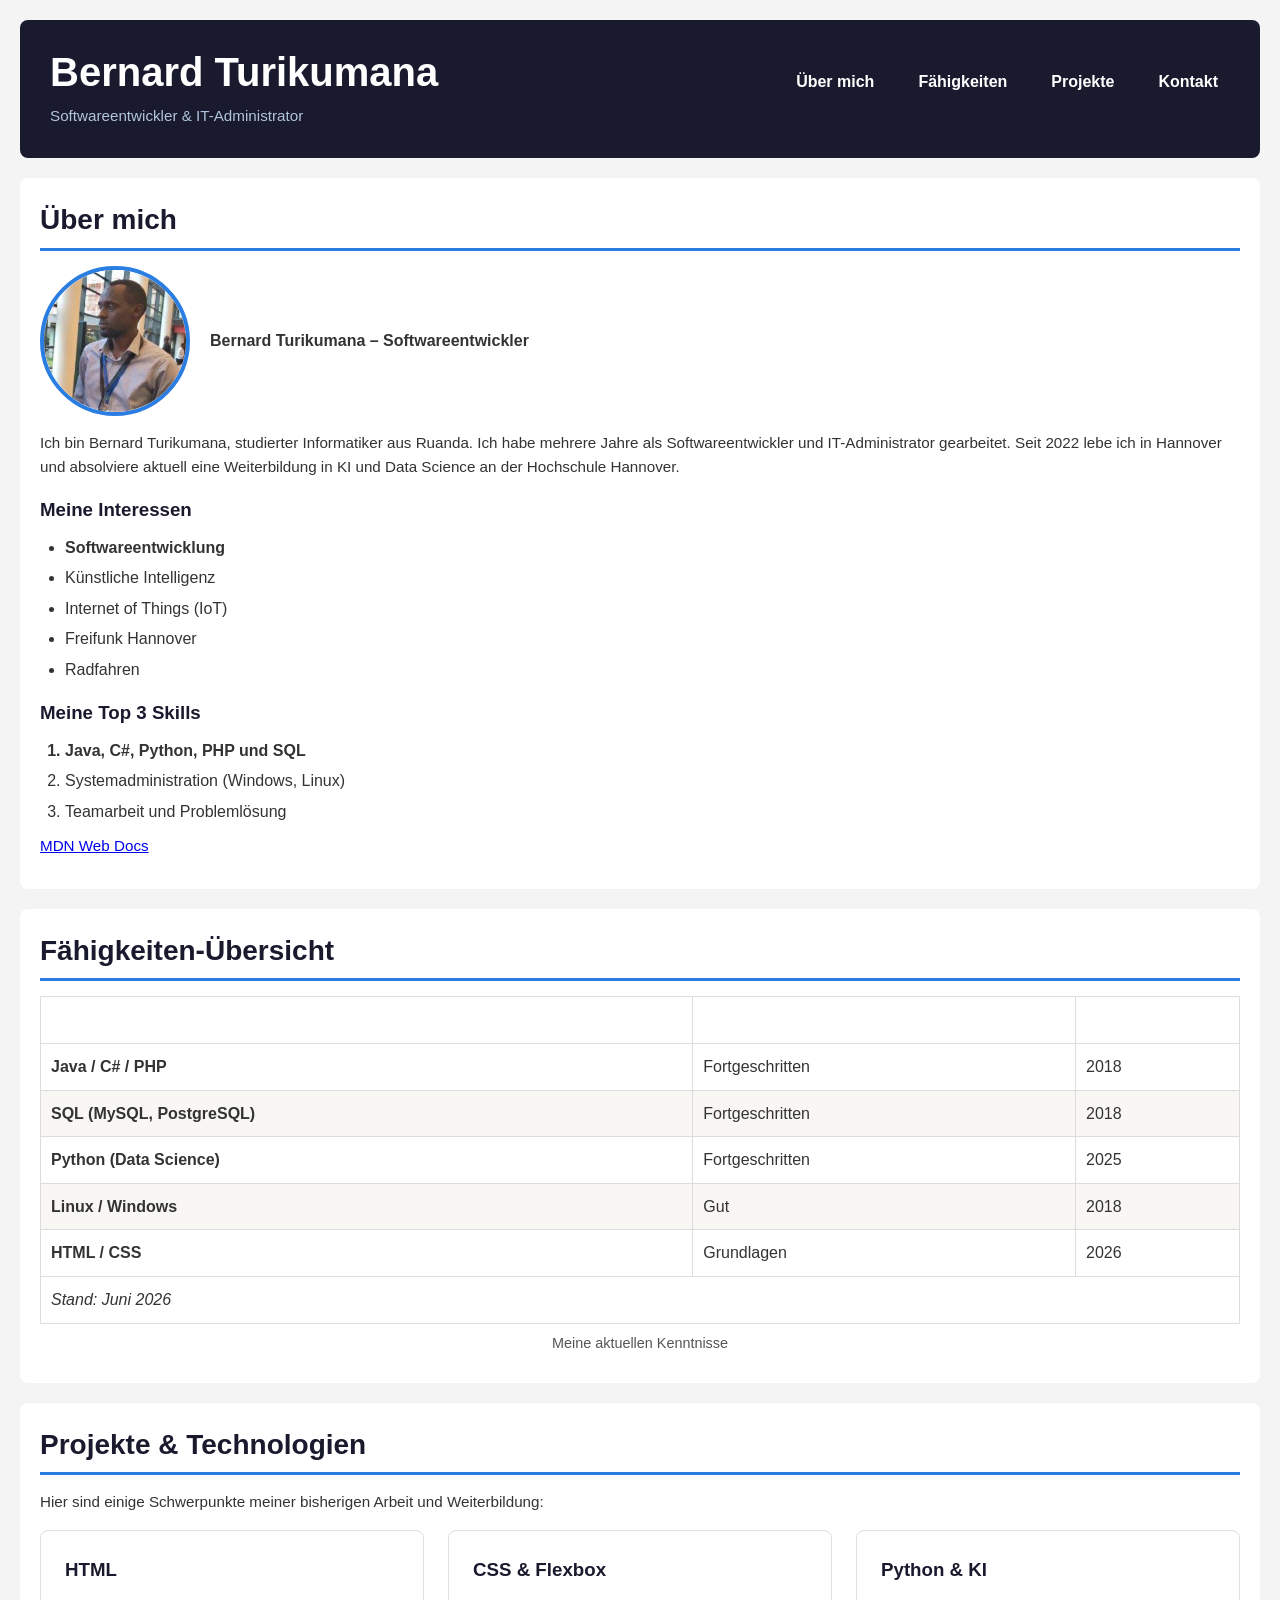
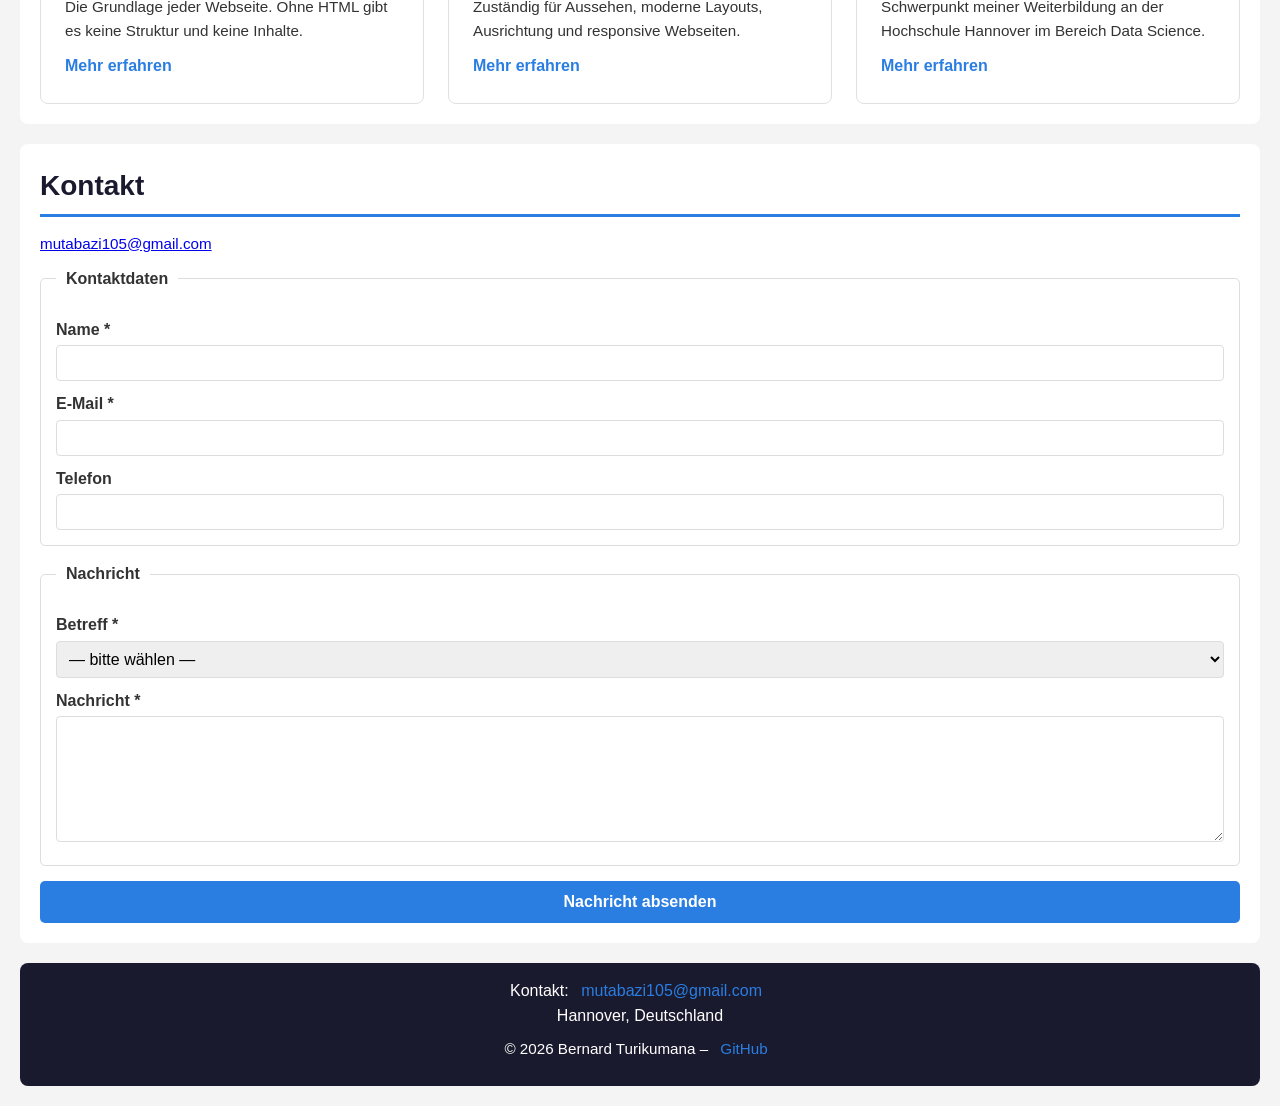
<file: index.html>
<!DOCTYPE html>
<html lang="de">
<head>
    <meta charset="UTF-8">
    <meta name="viewport" content="width=device-width, initial-scale=1.0">
    <title>Bernard Turikumana – Portfolio</title>
    <meta name="description" content="Bernard Turikumana ist Softwareentwickler und IT-Administrator aus Hannover mit Schwerpunkt auf Java, C#, Python, KI und Data Science.">

    <link rel="stylesheet" href="CSS/style.css">
</head>
<body>

    <!-- ============================================================ -->
    <!-- HEADER & NAVIGATION (Horizontal Layout: Inhalt links, Navigation rechts) -->
    <!-- ============================================================ -->
    <header>
        <div class="header-content">
            <h1>Bernard Turikumana</h1>
            <p>Softwareentwickler &amp; IT-Administrator</p>
        </div>

        <nav aria-label="Hauptnavigation">
            <ul>
                <li><a href="#ueber-mich">Über mich</a></li>
                <li><a href="#faehigkeiten">Fähigkeiten</a></li>
                <li><a href="#projekte">Projekte</a></li>
                <li><a href="#kontakt">Kontakt</a></li>
            </ul>
        </nav>
    </header>

    <!-- ============================================================ -->
    <!-- ÜBER MICH                                                     -->
    <!-- ============================================================ -->
    <section id="ueber-mich" aria-labelledby="h-ueber-mich">
        <h2 id="h-ueber-mich">Über mich</h2>

        <figure>
            <img
                src="bilder/foto.jpg"
                alt="Porträtfoto von Bernard Turikumana"
                width="150"
                height="150"
                loading="lazy"
            >
            <figcaption>Bernard Turikumana – Softwareentwickler</figcaption>
        </figure>

        <p>
            Ich bin Bernard Turikumana, studierter Informatiker aus Ruanda. Ich habe mehrere Jahre als
            Softwareentwickler und IT-Administrator gearbeitet. Seit 2022 lebe ich in Hannover und
            absolviere aktuell eine Weiterbildung in KI und Data Science an der Hochschule Hannover.
        </p>

        <h3>Meine Interessen</h3>
        <ul>
            <li>Softwareentwicklung</li>
            <li>Künstliche Intelligenz</li>
            <li>Internet of Things (IoT)</li>
            <li>Freifunk Hannover</li>
            <li>Radfahren</li>
        </ul>

        <h3>Meine Top 3 Skills</h3>
        <ol>
            <li>Java, C#, Python, PHP und SQL</li>
            <li>Systemadministration (Windows, Linux)</li>
            <li>Teamarbeit und Problemlösung</li>
        </ol>

        <p>
            <a href="https://developer.mozilla.org/de/docs/Web/HTML" target="_blank" rel="noopener noreferrer">MDN Web Docs</a>
        </p>
    </section>

    <!-- ============================================================ -->
    <!-- FÄHIGKEITEN (TABELLE)                                        -->
    <!-- ============================================================ -->
    <section id="faehigkeiten" aria-labelledby="h-faehigkeiten">
        <h2 id="h-faehigkeiten">Fähigkeiten-Übersicht</h2>

        <table>
            <caption>Meine aktuellen Kenntnisse</caption>
            <thead>
                <tr>
                    <th scope="col">Bereich</th>
                    <th scope="col">Kenntnisstand</th>
                    <th scope="col">Seit</th>
                </tr>
            </thead>
            <tbody>
                <tr>
                    <th scope="row">Java / C# / PHP</th>
                    <td>Fortgeschritten</td>
                    <td>2018</td>
                </tr>
                <tr>
                    <th scope="row">SQL (MySQL, PostgreSQL)</th>
                    <td>Fortgeschritten</td>
                    <td>2018</td>
                </tr>
                <tr>
                    <th scope="row">Python (Data Science)</th>
                    <td>Fortgeschritten</td>
                    <td>2025</td>
                </tr>
                <tr>
                    <th scope="row">Linux / Windows</th>
                    <td>Gut</td>
                    <td>2018</td>
                </tr>
                <tr>
                    <th scope="row">HTML / CSS</th>
                    <td>Grundlagen</td>
                    <td>2026</td>
                </tr>
            </tbody>
            <tfoot>
                <tr>
                    <td colspan="3">Stand: <time datetime="2026-06">Juni 2026</time></td>
                </tr>
            </tfoot>
        </table>
    </section>

    <!-- ============================================================ -->
    <!-- PROJEKTE & KARTEN-LAYOUT                                     -->
    <!-- ============================================================ -->
    <section id="projekte" aria-labelledby="h-projekte">
        <h2 id="h-projekte">Projekte &amp; Technologien</h2>
        <p>Hier sind einige Schwerpunkte meiner bisherigen Arbeit und Weiterbildung:</p>

        <div class="karten-container">
            <article class="karte">
                <h3>HTML</h3>
                <p>Die Grundlage jeder Webseite. Ohne HTML gibt es keine Struktur und keine Inhalte.</p>
                <a href="#">Mehr erfahren</a>
            </article>

            <article class="karte">
                <h3>CSS &amp; Flexbox</h3>
                <p>Zuständig für Aussehen, moderne Layouts, Ausrichtung und responsive Webseiten.</p>
                <a href="#">Mehr erfahren</a>
            </article>

            <article class="karte">
                <h3>Python &amp; KI</h3>
                <p>Schwerpunkt meiner Weiterbildung an der Hochschule Hannover im Bereich Data Science.</p>
                <a href="#">Mehr erfahren</a>
            </article>
        </div>
    </section>

    <!-- ============================================================ -->
    <!-- KONTAKTFORMULAR                                               -->
    <!-- ============================================================ -->
    <section id="kontakt" aria-labelledby="h-kontakt">
        <h2 id="h-kontakt">Kontakt</h2>

        <p>
            <a href="mailto:mutabazi105@gmail.com">mutabazi105@gmail.com</a>
        </p>

        <form action="/kontakt" method="post" aria-label="Kontaktformular">

            <fieldset>
                <legend>Kontaktdaten</legend>

                <label for="name">Name *</label>
                <input type="text" id="name" name="name" required minlength="2">

                <label for="email">E-Mail *</label>
                <input type="email" id="email" name="email" required>

                <label for="telefon">Telefon</label>
                <input type="tel" id="telefon" name="telefon">
            </fieldset>

            <fieldset>
                <legend>Nachricht</legend>

                <label for="betreff">Betreff *</label>
                <select id="betreff" name="betreff" required>
                    <option value="" disabled selected>— bitte wählen —</option>
                    <option value="frage">Allgemeine Frage</option>
                    <option value="angebot">Angebotsanfrage</option>
                    <option value="feedback">Feedback</option>
                </select>

                <label for="nachricht">Nachricht *</label>
                <textarea id="nachricht" name="nachricht" rows="6" required></textarea>
            </fieldset>

            <button type="submit">Nachricht absenden</button>

        </form>
    </section>

    <!-- ============================================================ -->
    <!-- FOOTER                                                       -->
    <!-- ============================================================ -->
    <footer>
        <address>
            Kontakt: <a href="mailto:mutabazi105@gmail.com">mutabazi105@gmail.com</a><br>
            Hannover, Deutschland
        </address>
        <p>&copy; <time datetime="2026">2026</time> Bernard Turikumana – <a href="https://github.com/mutabazi105" target="_blank" rel="noopener noreferrer">GitHub</a></p>
    </footer>

</body>
</html>
</file>
<file: CSS/style.css>
* {
            margin: 0;
            padding: 0;
            box-sizing: border-box;
        }

        body {
            font-family: Arial, sans-serif;
            background-color: #f4f4f4;
            color: #333;
            padding: 20px;
            line-height: 1.6;
        }

        /* ============================================================ */
        /* HEADER & NAVIGATION */
        /* ============================================================ */
        header {
            background-color: #1a1a2e;
            color: white;
            padding: 20px 30px;
            margin-bottom: 20px;
            border-radius: 8px;
            
           
            display: flex;
            flex-direction: row;
            justify-content: space-between;
            align-items: center;
            flex-wrap: wrap;
            gap: 20px;
        }

        .header-content h1 {
            /* clamp*/
            font-size: clamp(1.75rem, 5vw, 2.5rem);
        }

        .header-content p {
            color: #b0c4de;
        }

        nav ul {
            list-style: none;
            display: flex;
            flex-direction: row; 
            align-items: center;
            gap: 20px;           
            padding-left: 0;
        }

        nav a {
            color: white;
            text-decoration: none;
            font-weight: bold;
            padding: 8px 12px;
            border-radius: 4px;
            transition: background-color 0.3s ease; 
        }

        
        nav a:hover,
        nav a:focus {
            background-color: rgba(255, 255, 255, 0.2); 
            color: white;
            text-decoration: none;
            outline: 2px solid #7c6e58;
            outline-offset: 2px;
        }

        /* ============================================================ */
        /* SECTIONS                                                     */
        /* ============================================================ */
        section {
            background: white;
            padding: 20px;
            margin-bottom: 20px;
            border-radius: 8px;
        }

        h2 {
            border-bottom: 3px solid #2a7de1;
            padding-bottom: 5px;
            margin-bottom: 15px;
            color: #1a1a2e;
            /* clamp()  */
            font-size: clamp(1.25rem, 3vw, 1.75rem);
        }

        h3 {
            margin-top: 15px;
            margin-bottom: 10px;
            color: #1a1a2e;
        }

        p {
            margin-bottom: 10px;
            /* clamp() für fließende Typografie */
            font-size: clamp(0.95rem, 1vw, 1rem);
        }

        /* ============================================================ */
        /* FIGURE (PROFILBILD)                                          */
        /* ============================================================ */
        figure {
            display: flex;
            align-items: center;
            gap: 20px;
            margin: 10px 0 15px 0;
            flex-wrap: wrap;
        }

        figure img {
            border-radius: 50%;
            border: 4px solid #2a7de1;
            width: 150px;
            height: 150px;
             
            max-width: 100%;
            height: auto;
            object-fit: cover;
        }

        figcaption {
            font-weight: bold;
        }

        /* ============================================================ */
        /* LISTS (LISTEN)                                               */
        /* ============================================================ */
        ul,
        ol {
            padding-left: 25px;
            margin-bottom: 10px;
        }

        
        li:first-child {
            font-weight: bold;
        }

        /* Letztes li */
        li:last-child {
            border-bottom: none;
        }

        li {
            margin-bottom: 5px;
        }

        /* ============================================================ */
        /* TABLE (TABELLE)                                              */
        /* ============================================================ */
        table {
            width: 100%;
            border-collapse: collapse;
            border: 1px solid #ddd;
            margin-top: 10px;
        }

        caption {
            caption-side: bottom;
            padding: 8px;
            font-size: 0.9rem;
            color: #555;
        }

        thead {
            background-color: #1a1a2e;
            color: white;
        }

        th,
        td {
            padding: 10px;
            border: 1px solid #ddd;
            text-align: left;
        }

        
        tr:nth-child(even) {
            background-color: #f8f7f4;
        }

        /* Jede ungerade Zeile einer Tabelle */
        tr:nth-child(odd) {
            background-color: #fff;
        }

        tfoot {
            background-color: #f0f0f0;
            font-style: italic;
        }

        /* ============================================================ */
        /* KARTEN-LAYOUT                                                */
        /* ============================================================ */
        .karten-container {
            display: flex;
            flex-wrap: wrap;   
            gap: 1.5rem;       
            margin-top: 15px;
        }

        .karte {
            flex: 1 1 250px;   
            display: flex;     
            flex-direction: column; 
            background-color: #fff;
            border: 1px solid #e0e0e0;
            border-radius: 8px;
            padding: 1.5rem;
        }

        .karte h3 {
            margin-top: 0;
            color: #1a1a2e;
        }

        .karte p {
            flex-grow: 1;           
        }

        .karte a {
            margin-top: auto;       
            color: #2a7de1;
            text-decoration: none;
            font-weight: bold;
        }

        
        .karte:hover,
        .karte:focus-within {
            border-color: #7c6e58;
            box-shadow: 0 4px 12px rgba(0, 0, 0, 0.1);
        }

        /* ============================================================ */
        /* FORM (FORMULAR)                                              */
        /* ============================================================ */
        fieldset {
            border: 1px solid #ddd;
            padding: 15px;
            margin-bottom: 15px;
            border-radius: 5px;
        }

        legend {
            font-weight: bold;
            padding: 0 10px;
        }

        label {
            display: block;
            font-weight: bold;
            margin-top: 10px;
            margin-bottom: 3px;
        }

        input,
        select,
        textarea {
            width: 100%;
            padding: 8px;
            border: 1px solid #ddd;
            border-radius: 4px;
            font-size: 1rem;
            font-family: inherit;
        }

        input:focus,
        select:focus,
        textarea:focus {
            outline: 2px solid #7c6e58;
            border-color: #7c6e58;
        }

        
        input::placeholder,
        textarea::placeholder {
            color: #aaa;
            font-style: italic;
        }

        
        input:focus::placeholder,
        textarea:focus::placeholder {
            color: transparent;
        }

        textarea {
            resize: vertical;
            min-height: 120px;
        }

        button {
            background-color: #2a7de1;
            color: white;
            font-weight: bold;
            padding: 12px 20px;
            border: none;
            border-radius: 5px;
            cursor: pointer;
            width: 100%;
            font-size: 1rem;
        }

        button:hover {
            background-color: #7c6e58;
        }

        button:focus-visible {
            outline: 2px solid #7c6e58;
            outline-offset: 2px;
        }

       
        button:active {
            background-color: #333;
            transform: scale(0.98);
        }

        /* ============================================================ */
        /* FOOTER                                                       */
        /* ============================================================ */
        footer {
            text-align: center;
            background-color: #1a1a2e;
            color: white;
            padding: 15px;
            border-radius: 8px;
            margin-top: 10px;
        }

        footer address {
            font-style: normal;
            margin-bottom: 8px;
        }

        footer a {
            color: #2a7de1;
            text-decoration: none;
            padding: 4px 8px;
            border-radius: 4px;
            transition: background-color 0.3s ease, color 0.3s ease;
        }

        footer a:hover,
        footer a:focus {
            background-color: rgba(255, 255, 255, 0.15); 
            color: #ffffff;                              
            text-decoration: none;
            outline: 2px solid #7c6e58;
            outline-offset: 2px;
        }
        /* ============================================================ */
        /* RESPONSIVE DESIGN                                            */
        /* ============================================================ */
        @media (max-width: 600px) {
            header {
                flex-direction: column;
                text-align: center;
            }

            nav ul {
                flex-direction: column;
                gap: 10px;
            }

            figure {
                flex-direction: column;
                text-align: center;
            }

            .header-content h1 {
                font-size: 1.6rem;
            }
        }
</file>
